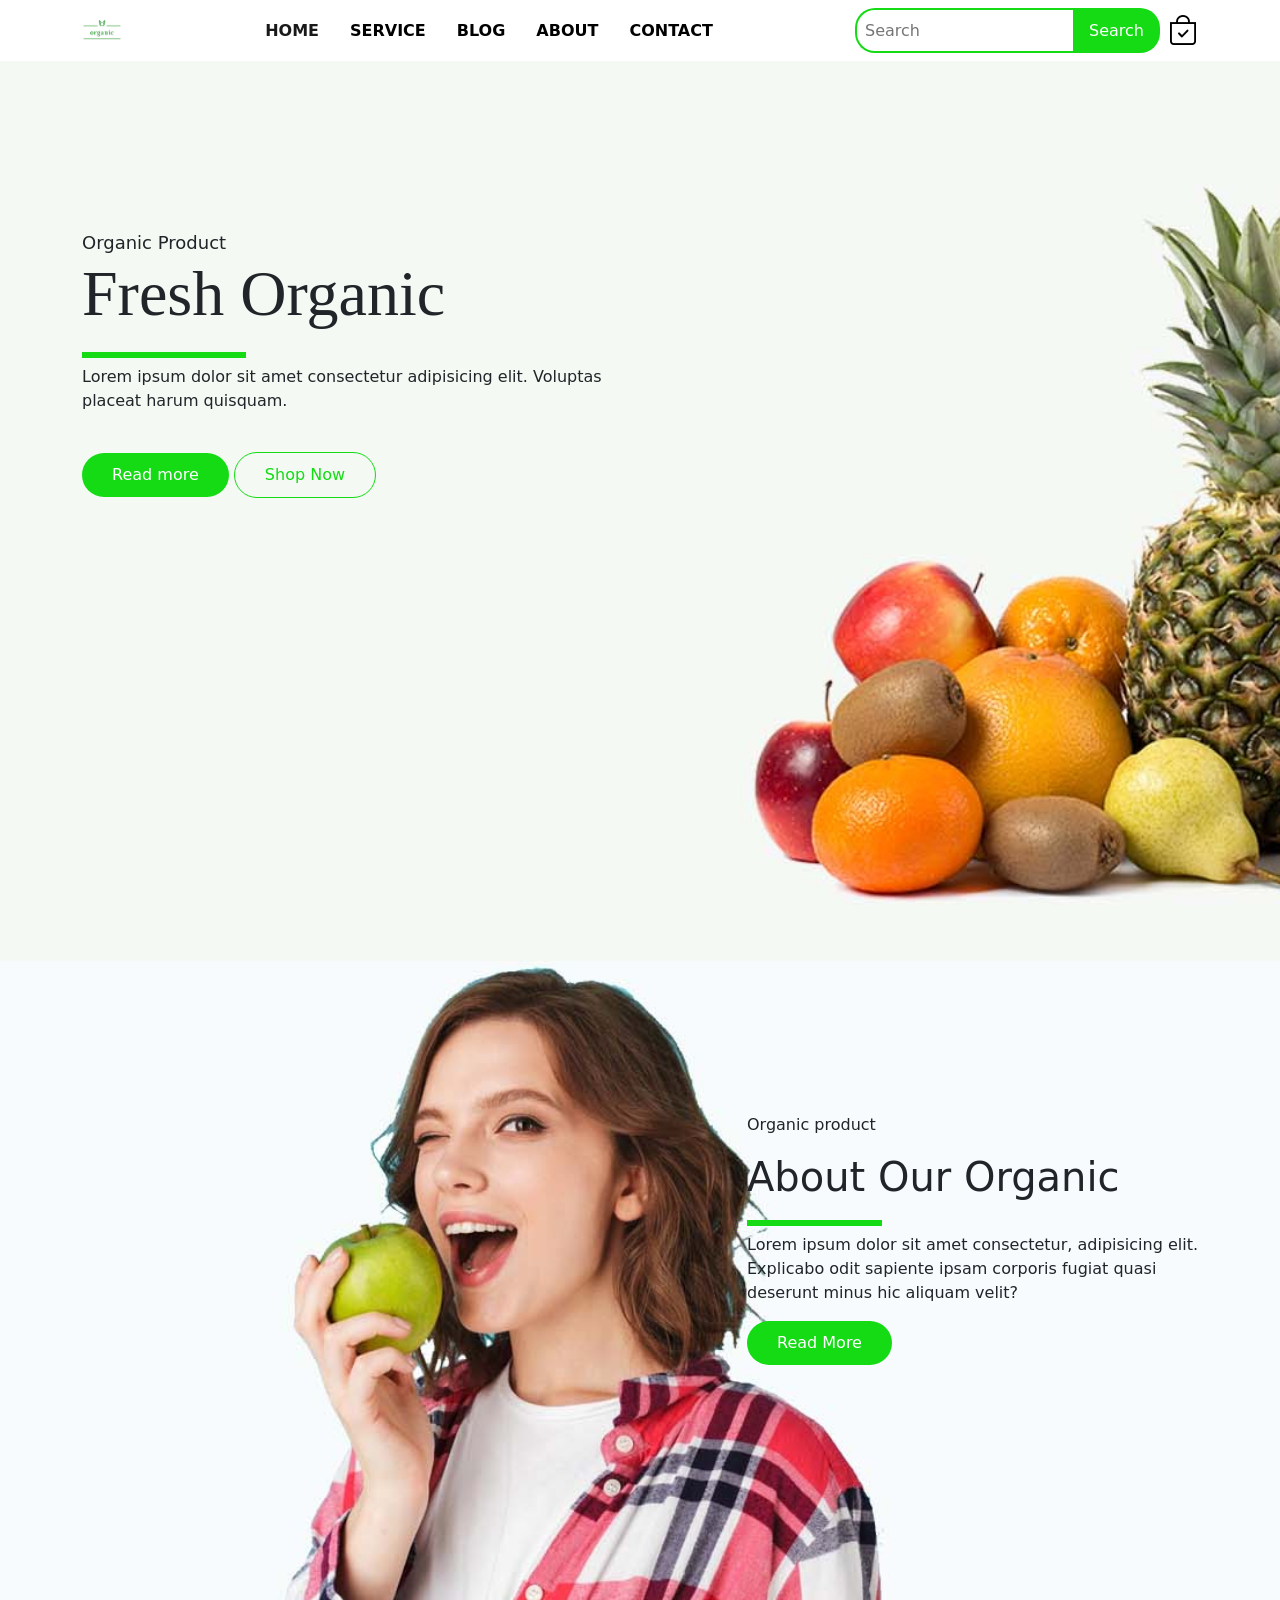
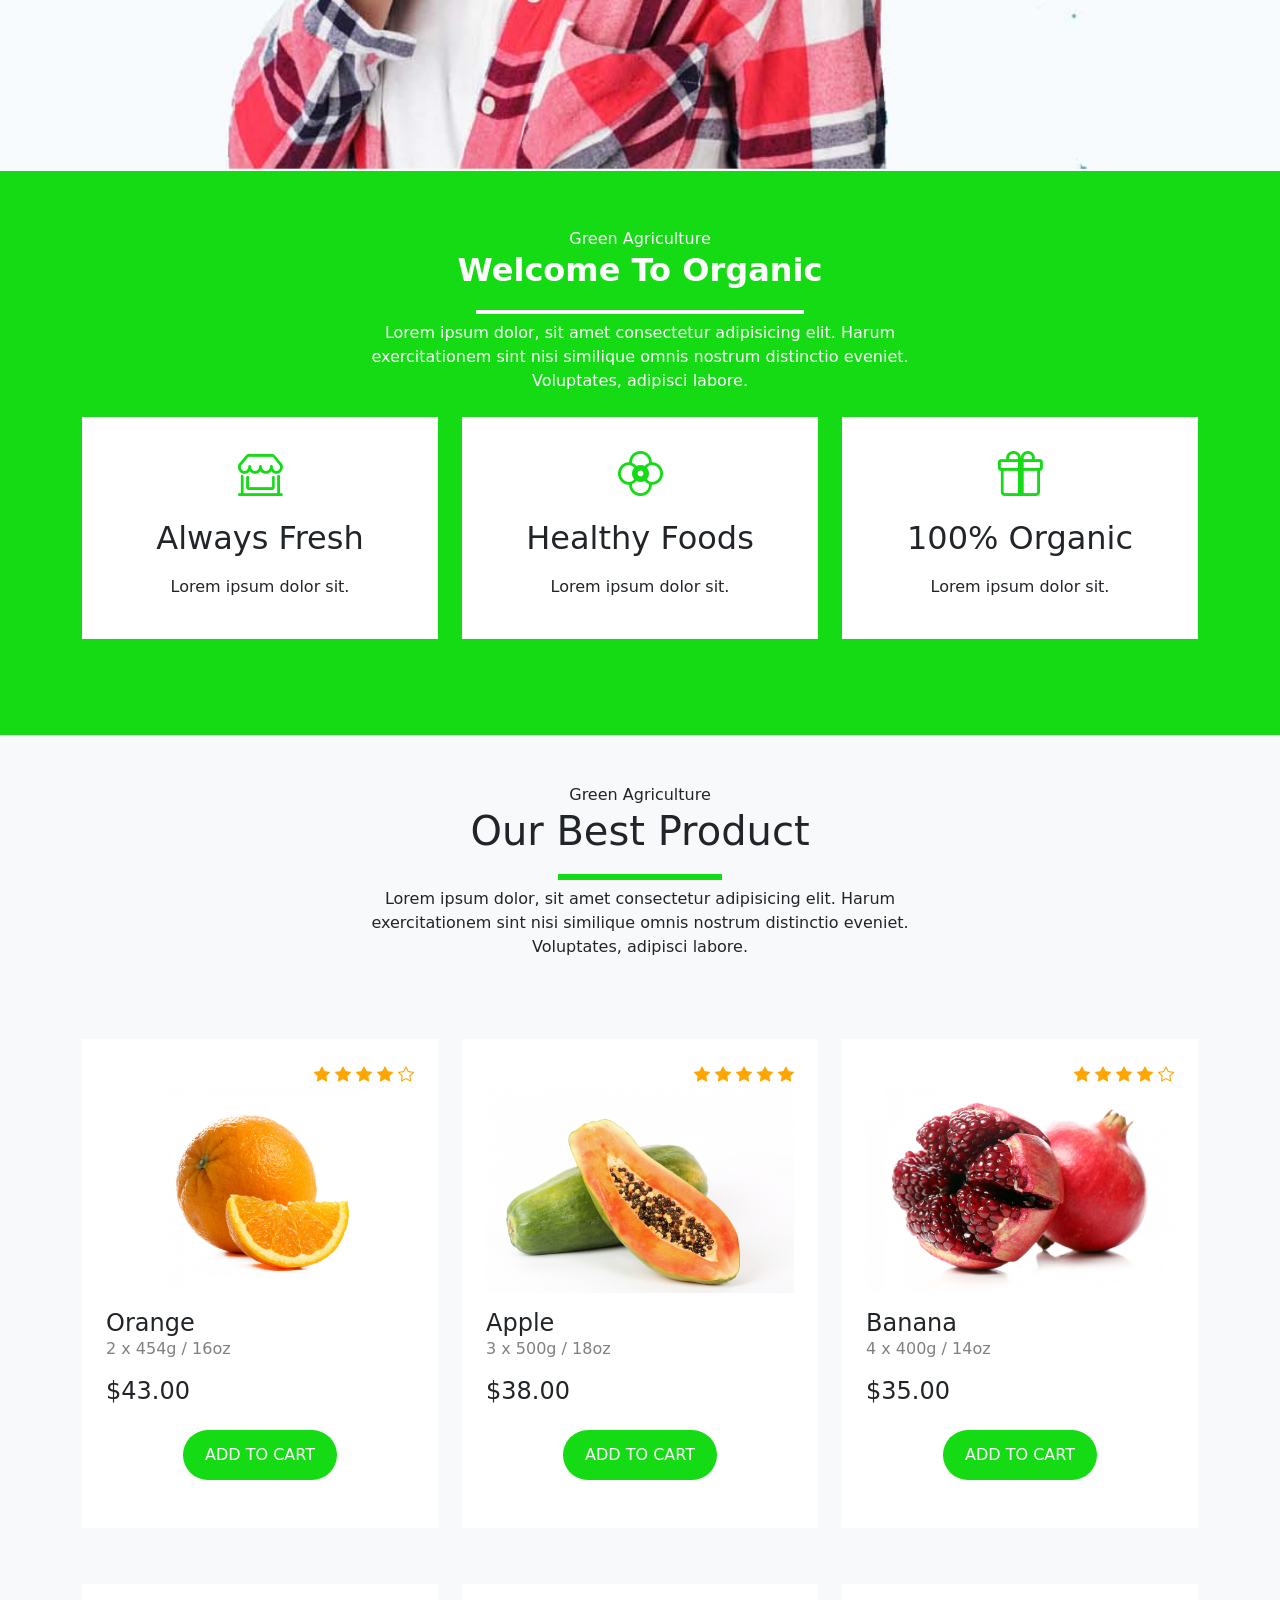
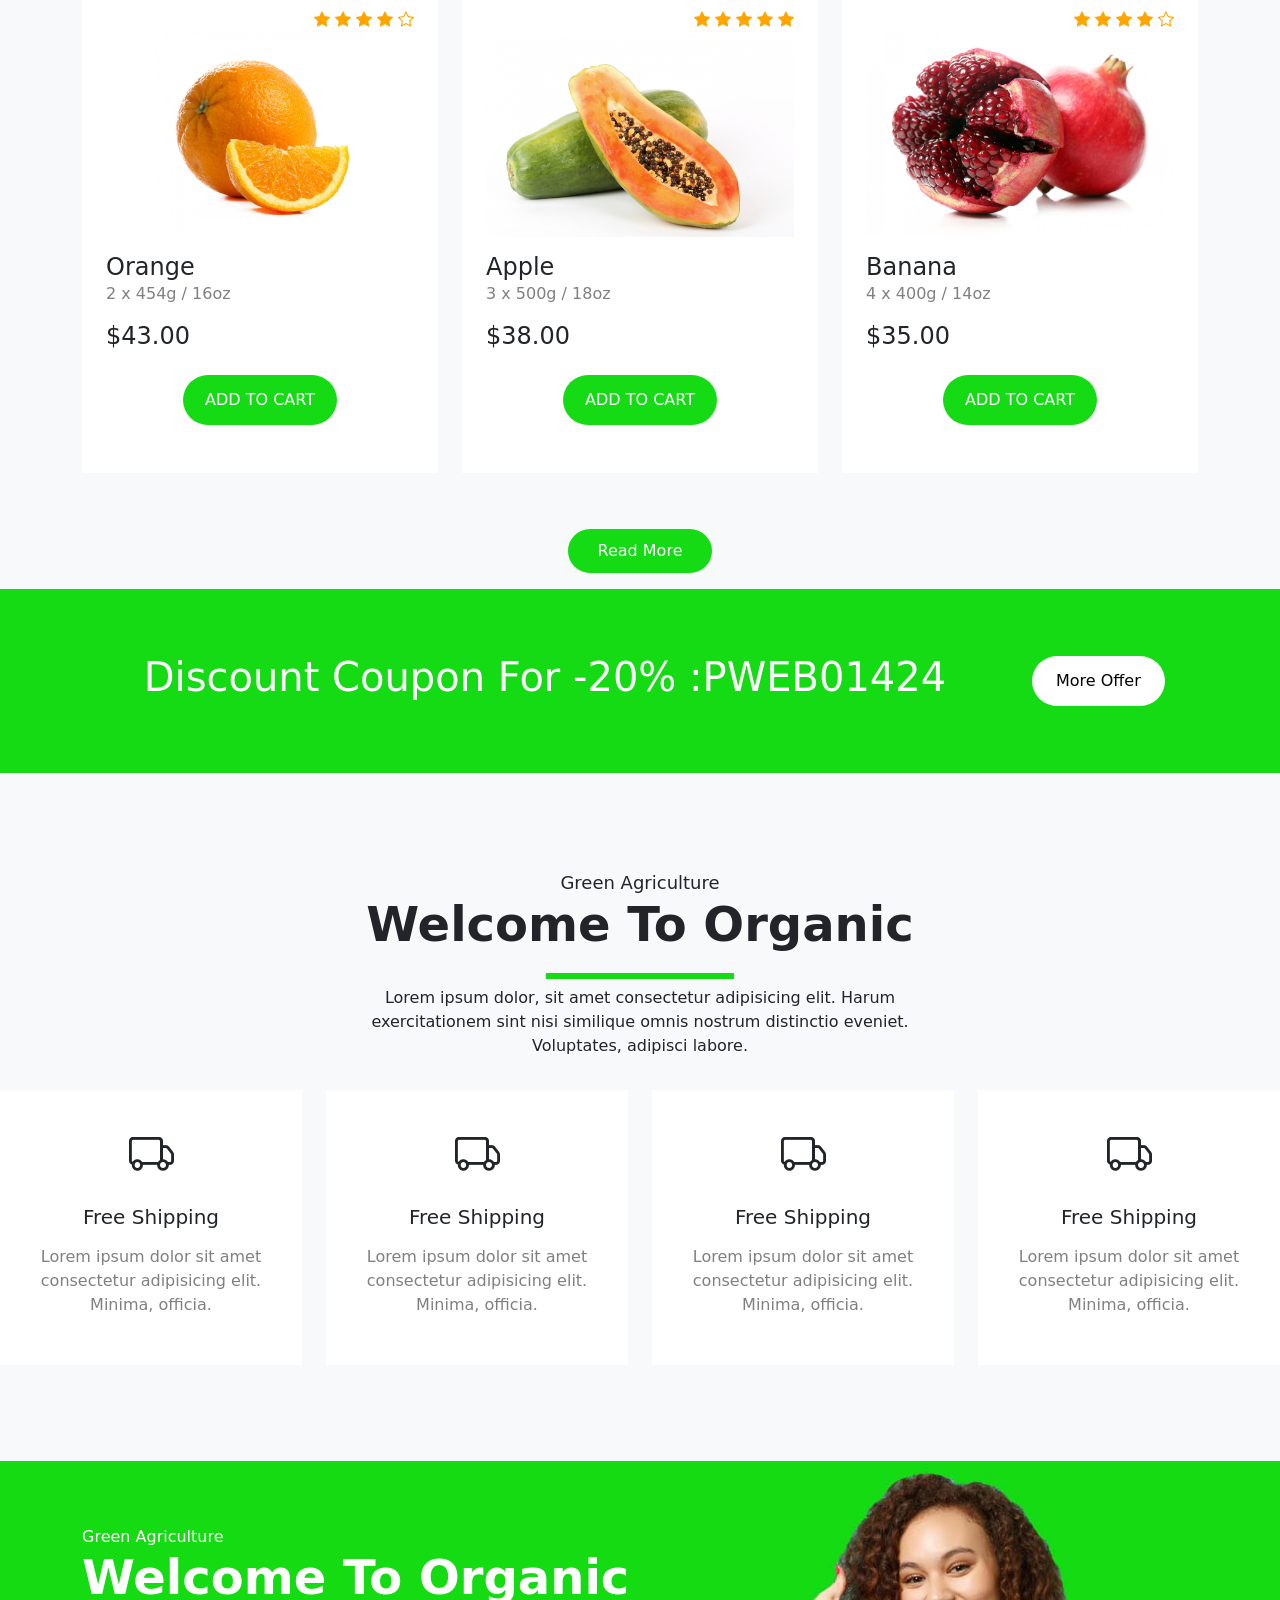
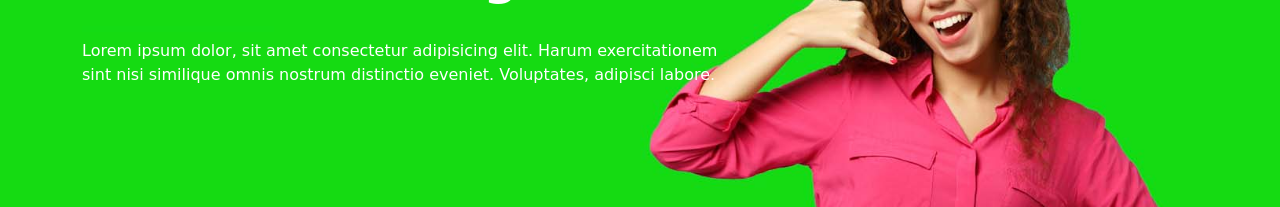
<file: index.html>
<!DOCTYPE html>
<html lang="en">

<head>
	<meta charset="UTF-8">
	<meta name="viewport" content="width=device-width, initial-scale=1.0">
	<link rel="stylesheet" href="css/bootstrap.min.css">
	<link rel="stylesheet" href="https://cdn.jsdelivr.net/npm/bootstrap-icons@1.13.1/font/bootstrap-icons.min.css">
	<link rel="stylesheet" href="./css/style.css">
	<link rel="preconnect" href="https://fonts.googleapis.com">
	<link rel="preconnect" href="https://fonts.gstatic.com" crossorigin>
	<link
		href="https://fonts.googleapis.com/css2?family=Inter:ital,opsz,wght@0,14..32,100..900;1,14..32,100..900&family=Montserrat:ital,wght@0,100..900;1,100..900&family=Poppins:ital,wght@0,100;0,200;0,300;0,400;0,500;0,600;0,700;0,800;0,900;1,100;1,200;1,300;1,400;1,500;1,600;1,700;1,800;1,900&display=swap"
		rel="stylesheet">
	<title>Home</title>
</head>


<body>
	<!-- navbar start -->
	<nav class="navbar navbar-expand-lg">
		<div class="container">
			<a class="navbar-brand" href="#">
				<img src="./foodimags/logoo.png" width="40px" alt="">
			</a>
			<button class="navbar-toggler" type="button" data-bs-toggle="collapse" data-bs-target="#navbarNavDropdown"
				aria-controls="navbarNavDropdown" aria-expanded="false" aria-label="Toggle navigation">
				<span class="navbar-toggler-icon"></span>
			</button>
			<div class="collapse navbar-collapse" id="navbarNavDropdown">
				<ul class="navbar-nav m-auto">
					<li class="nav-item">
						<a class="nav-link active" href="#">Home</a>
					</li>
					<li class="nav-item">
						<a class="nav-link" href="#">Service</a>
					</li>
					<li class="nav-item">
						<a class="nav-link" href="#">Blog</a>
					</li>
					<li class="nav-item">
						<a class="nav-link" href="#">About</a>
					</li>
					<li class="nav-item">
						<a class="nav-link" href="#">Contact</a>
					</li>
				</ul>
			</div>
			<form class="d-flex">
				<input class="px-2 search" type="search" placeholder="Search" name="search" aria-label="Search" />
				<button class="btn1 me-2 px-3" type="submit">Search</button>
				<span><i class="bi bi-bag-check"></i></span>
			</form>
		</div>
	</nav>
	<!-- navbar end -->



	<!-- main section start -->
	<section class="main py-5">
		<div class="container py-4">
			<div class="row py-5">
				<div class="col-lg-6 py-5">
					<p class="m-0">Organic Product</p>
					<h1>Fresh Organic</h1>
					<div class="line"></div>
					<p>Lorem ipsum dolor sit amet consectetur adipisicing elit. Voluptas placeat harum quisquam.</p>
					<button class="mbtn1 mt-4">Read more</button>
					<button class="mbtn2">Shop Now</button>
				</div>
			</div>
		</div>
		</div>
	</section>
	<!-- main section end -->


	<!-- about section start -->
	<section class="about py-5">
		<div class="container py-5">
			<div class="row py-2">
				<div class="col-lg-5 py-5 offset-lg-7 col-md-6 col-sm-12 col-12">
					<p>Organic product</p>
					<h1>About Our Organic</h1>
					<div class="line"></div>
					<p>Lorem ipsum dolor sit amet consectetur, adipisicing elit. Explicabo odit sapiente ipsam corporis
						fugiat quasi deserunt minus hic aliquam velit?</p>

					<button class="mbtn1">Read More</button>
				</div>
			</div>
		</div>
	</section>
	<!-- about section end -->


	<!-- wellcome section start -->
	<section class="welcome text-center pb-5">
		<div class="container py-5">
			<div class="row py-2 text-white">
				<div class="col-lg-6 m-auto">
					<p class="m-0">Green Agriculture</p>
					<h1>Welcome To Organic</h1>
					<div class="line2"></div>
					<p>Lorem ipsum dolor, sit amet consectetur adipisicing elit. Harum exercitationem sint nisi
						similique omnis nostrum distinctio eveniet. Voluptates, adipisci labore.</p>
				</div>
			</div>
			<div class="row">
				<div class="col-lg-4">
					<div class="card py-2">
						<div class="card-body">
							<span><i class="bi bi-shop-window"></i></span>
							<h2>Always Fresh</h2>
							<p>Lorem ipsum dolor sit.</p>
						</div>
					</div>
				</div>

				<div class="col-lg-4">
					<div class="card py-2">
						<div class="card-body">
							<span><i class="bi bi-flower2"></i></span>
							<h2>Healthy Foods</h2>
							<p>Lorem ipsum dolor sit.</p>
						</div>
					</div>
				</div>

				<div class="col-lg-4">
					<div class="card py-2">
						<div class="card-body">
							<span><i class="bi bi-gift"></i></span>
							<h2>100% Organic</h2>
							<p>Lorem ipsum dolor sit.</p>
						</div>
					</div>
				</div>
			</div>
		</div>
	</section>
	<!-- wellcome section end -->



	<!-- product section start -->
	<section class="product bg-light">
		<div class="container">
			<div class="row py-5 text-center">
				<div class="col-lg-6 m-auto">
					<p class="m-0">Green Agriculture</p>
					<h1>Our Best Product</h1>
					<div class="line"></div>
					<p>Lorem ipsum dolor, sit amet consectetur adipisicing elit. Harum exercitationem sint nisi
						similique omnis nostrum distinctio eveniet. Voluptates, adipisci labore.</p>
				</div>
			</div>
			<div class="row py-3">
				<div class="col-lg-4 mb-4">
					<div class="card p-2">
						<div class="card-body">
							<div class="star">
								<span><i class="bi bi-star-fill"></i></span>
								<span><i class="bi bi-star-fill"></i></span>
								<span><i class="bi bi-star-fill"></i></span>
								<span><i class="bi bi-star-fill"></i></span>
								<span><i class="bi bi-star"></i></span>
							</div>
							<img src="./foodimags/orange.jpg" class="img-fluid pb-3" alt="Fresh Orange">
							<h4 class="head1">Orange</h4>
							<p class="per1">2 x 454g / 16oz</p>
							<h4 class="head1">$43.00</h4>
							<button class="btnc my-4">ADD TO CART</button>
						</div>
					</div>
				</div>
				<div class="col-lg-4 mb-4">
					<div class="card p-2">
						<div class="card-body">
							<div class="star">
								<span><i class="bi bi-star-fill"></i></span>
								<span><i class="bi bi-star-fill"></i></span>
								<span><i class="bi bi-star-fill"></i></span>
								<span><i class="bi bi-star-fill"></i></span>
								<span><i class="bi bi-star-fill"></i></span>
							</div>
							<img src="./foodimags/papaya.jpg" class="img-fluid pb-3" alt="Fresh Apple">
							<h4 class="head1">Apple</h4>
							<p class="per1">3 x 500g / 18oz</p>
							<h4 class="head1">$38.00</h4>
							<button class="btnc my-4">ADD TO CART</button>
						</div>
					</div>
				</div>
				<div class="col-lg-4 mb-4">
					<div class="card p-2">
						<div class="card-body">
							<div class="star">
								<span><i class="bi bi-star-fill"></i></span>
								<span><i class="bi bi-star-fill"></i></span>
								<span><i class="bi bi-star-fill"></i></span>
								<span><i class="bi bi-star-fill"></i></span>
								<span><i class="bi bi-star"></i></span>
							</div>
							<img src="./foodimags/Pom.jpg" class="img-fluid pb-3" alt="Fresh Banana">
							<h4 class="head1">Banana</h4>
							<p class="per1">4 x 400g / 14oz</p>
							<h4 class="head1">$35.00</h4>
							<button class="btnc my-4">ADD TO CART</button>
						</div>
					</div>
				</div>
			</div>


			<div class="row py-3">
				<div class="col-lg-4 mb-4">
					<div class="card p-2">
						<div class="card-body">
							<div class="star">
								<span><i class="bi bi-star-fill"></i></span>
								<span><i class="bi bi-star-fill"></i></span>
								<span><i class="bi bi-star-fill"></i></span>
								<span><i class="bi bi-star-fill"></i></span>
								<span><i class="bi bi-star"></i></span>
							</div>
							<img src="./foodimags/orange.jpg" class="img-fluid pb-3" alt="Fresh Orange">
							<h4 class="head1">Orange</h4>
							<p class="per1">2 x 454g / 16oz</p>
							<h4 class="head1">$43.00</h4>
							<button class="btnc my-4">ADD TO CART</button>
						</div>
					</div>
				</div>
				<div class="col-lg-4 mb-4">
					<div class="card p-2">
						<div class="card-body">
							<div class="star">
								<span><i class="bi bi-star-fill"></i></span>
								<span><i class="bi bi-star-fill"></i></span>
								<span><i class="bi bi-star-fill"></i></span>
								<span><i class="bi bi-star-fill"></i></span>
								<span><i class="bi bi-star-fill"></i></span>
							</div>
							<img src="./foodimags/papaya.jpg" class="img-fluid pb-3" alt="Fresh Apple">
							<h4 class="head1">Apple</h4>
							<p class="per1">3 x 500g / 18oz</p>
							<h4 class="head1">$38.00</h4>
							<button class="btnc my-4">ADD TO CART</button>
						</div>
					</div>
				</div>
				<div class="col-lg-4 mb-4">
					<div class="card p-2">
						<div class="card-body">
							<div class="star">
								<span><i class="bi bi-star-fill"></i></span>
								<span><i class="bi bi-star-fill"></i></span>
								<span><i class="bi bi-star-fill"></i></span>
								<span><i class="bi bi-star-fill"></i></span>
								<span><i class="bi bi-star"></i></span>
							</div>
							<img src="./foodimags/Pom.jpg" class="img-fluid pb-3" alt="Fresh Banana">
							<h4 class="head1">Banana</h4>
							<p class="per1">4 x 400g / 14oz</p>
							<h4 class="head1">$35.00</h4>
							<button class="btnc my-4">ADD TO CART</button>
						</div>
					</div>
				</div>
			</div>
			<div class="row text-center py-3">
				<div class="col-lg-6 m-auto">
					<button class="mbtn1">Read More</button>
				</div>
			</div>
		</div>
	</section>
	<!-- product section end-->


	<!-- discount section start -->
	<section class="discount py-3">
		<div class="container py-5">
			<div class="row">
				<div class="col-lg-10 m-auto text-center">
					<h1>Discount Coupon For -20% :PWEB01424</h1>
				</div>
				<div class="col-lg-2 m-auto">
					<button class="dbtn">More Offer</button>
				</div>
			</div>
		</div>
	</section>
	<!-- discount section end -->


	<!-- store section start -->
	<section class="store py-5 bg-light text-center">
		<div class="cotainer py-5">
			<div class="row">
				<div class="col-lg-6 m-auto">
					<p class="m-0">Green Agriculture</p>
					<h1>Welcome To Organic</h1>
					<div class="line"></div>
					<p>Lorem ipsum dolor, sit amet consectetur adipisicing elit. Harum exercitationem sint nisi
						similique omnis nostrum distinctio eveniet. Voluptates, adipisci labore.</p>
				</div>
			</div>
			<div class="row">
				<div class="col-lg-3 mt-3">
					<div class="card py-3">
						<div class="card-body">
							<span><i class="bi bi-truck"></i></span>
							<h5 class="head1 py-3">Free Shipping</h5>
							<p class="per1">Lorem ipsum dolor sit amet consectetur adipisicing elit. Minima, officia.
							</p>

						</div>
					</div>
				</div>

				<div class="col-lg-3 mt-3">
					<div class="card py-3">
						<div class="card-body">
							<span><i class="bi bi-truck"></i></span>
							<h5 class="head1 py-3">Free Shipping</h5>
							<p class="per1">Lorem ipsum dolor sit amet consectetur adipisicing elit. Minima, officia.
							</p>

						</div>
					</div>
				</div>

				<div class="col-lg-3 mt-3">
					<div class="card py-3">
						<div class="card-body">
							<span><i class="bi bi-truck"></i></span>
							<h5 class="head1 py-3">Free Shipping</h5>
							<p class="per1">Lorem ipsum dolor sit amet consectetur adipisicing elit. Minima, officia.
							</p>

						</div>
					</div>
				</div>

				<div class="col-lg-3 mt-3">
					<div class="card py-3">
						<div class="card-body">
							<span><i class="bi bi-truck"></i></span>
							<h5 class="head1 py-3">Free Shipping</h5>
							<p class="per1">Lorem ipsum dolor sit amet consectetur adipisicing elit. Minima, officia.
							</p>

						</div>
					</div>
				</div>
			</div>
		</div>
	</section>
	<!-- store section End -->

	<!-- contact section start -->
	<section class="contact py-5">
		<div class="container py-3">
			<div class="row">
				<div class="col-lg-7">
					<p class="m-0">Green Agriculture</p>
					<h1>Welcome To Organic</h1>
					<div class="line"></div>
					<p>Lorem ipsum dolor, sit amet consectetur adipisicing elit. Harum exercitationem sint nisi
						similique omnis nostrum distinctio eveniet. Voluptates, adipisci labore.</p>
				</div>
			</div>
			<div class="row py-3">
				<div class="col-lg-6">
					<div class="row pt-2">
						<div class="col-lg-3">
							<div class="circle">
								<span></span>
							</div>
						</div>
					</div>
				</div>
			</div>
		</div>
	</section>
	<!-- contact section end -->





	<script src="js/bootstrap.bundle.min.js"></script>
</body>

</html>
</file>
<file: css/style.css>
* {
	margin: 0;
	padding: 0;
	box-sizing: border-box;
}

/* nevbar section */


.nav-item a {
	text-decoration: none;
	color: black;
	font-weight: 600;
	text-transform: uppercase;
	margin-right: 15px;
	transition: all 0.4s;
}

.nav-item a:hover {
	color: rgb(20, 219, 20) !important;
}

.search {
	height: 45Px;
	outline: none;
	border: 2px solid rgb(20, 219, 20);
	background-color: transparent;
	border-radius: 20px 0px 0px 20px;
	border-right: none;
}

.btn1 {
	height: 45px;
	outline: none;
	border: none;
	background-color: rgb(20, 219, 20);
	color: white;
	border-radius: 0px 20px 20px 0px;
	transition: all 0.4s
}

.btn1:hover {
	background-color: rgb(5, 250, 5);
}

.bi-bag-check {
	font-size: 30px;
	color: black;
	cursor: pointer;
	padding-top: 5px;
	transition: all 0.4s;
}

.bi-bag-check:hover {
	color: rgb(20, 219, 20);
}

/* nevbar section */

/* main section */
.p {
	font-family: "Montserrat", sans-serif;
}

.main {
	background: url(../foodimags/m1.jpg)no-repeat;
	background-size: cover;
	height: 100vh;
	width: 100%;
}

.main h1 {
	font-size: 4rem;
	font-family: 'Righteous', cursive;

}

.main p:nth-child(1) {
	font-size: 18px;
	font-weight: 500;
}

.main p:nth-child(2) {
	font-size: 18px;
	color: grey;
}

.mbtn1 {
	padding: 10px 30px;
	outline: none;
	border: none;
	color: white;
	background: rgb(20, 219, 20);
	border-radius: 50px;
	transition: all 0.4s;
}

.mbtn1:hover {
	background-color: rgb(13, 172, 13);
}

.mbtn2 {
	padding: 10px 30px;
	outline: none;
	background-color: transparent;
	color: rgb(20, 219, 20);
	border: 1px solid rgb(20, 219, 20);
	border-radius: 50px;
	transition: all 0.4s;
	cursor: pointer;

}

.mbtn2:hover {
	background-color: rgb(20, 219, 20);
	color: white;
	border: none;
}

/* main section */

/* about section */
.line {
	height: 6px;
	width: 30%;
	background: rgb(20, 219, 20);
	display: inline-block;
}

.about {
	background: url(../foodimags/abut.jpg)no-repeat;
	background-size: cover;
	height: 90vh;
	width: 100%;
}

/* about section */

/* welcome section */
.welcome {
	background: rgb(20, 219, 20);
}

.line2 {
	padding: 2px 30%;
	background-color: white;
	display: inline-block;
}

.welcome h1 {
	font-size: 2rem;
	font-weight: bold;
}

.welcome .card {
	border: none;
	border-radius: 0;
	sursor: pointer
}

.welcome i {
	font-size: 45px;
	color: rgb(20, 219, 20);
}

.welcome h2 {
	font-weight: lighter;
	padding: 10px 0px;
}

/* welcome section */

/* product section */
.star {
	text-align: end;
	color: orange;
}

.product .card {
	border: none;
	border-radius: 0;
	cursor: pointer;
}

.product .card-body {
	border: 1px dashed rgb(rgb(175, 172, 172))
}

.head1 {
	font-weight: 400;
	margin: 0;
}

.per1 {
	color: gray;
}

.btnc {
	height: 50px;
	width: 50%;
	outline: none;
	border: none;
	color: white;
	background: rgb(20, 219, 20);
	border-radius: 50px;
	margin: 0 auto;
	display: block;
	transition: all 0.4s;
}

.btnc:hover {
	outline: none;
	border: 1px solid rgb(20, 219, 20);
	color: rgb(20, 219, 20);
	background: transparent;
	border-radius: 50px;
}

/* product section */


/* discount section */
.discount {
	background-color: rgb(20, 219, 20);
	color: white;
}

.dbtn {
	height: 50px;
	width: 80%;
	outline: none;
	border: none;
	color: black;
	background-color: white;
	border-radius: 50px;
	margin: o auto;
	display: black;
	font-weight: lighter;
	transition: all 0.4s;
}

.dbtn:hover {
	background-color: rgb(216, 211, 202);
}

/* discount section */

/* store section start */
.store h1 {
	font-size: 3rem;
	font-weight: bold;
}

.store p:nth-child(1) {
	font-size: 18px;
	font-weight: 500;
}

.store p:nth-child(2) {
	font-size: 18px;
	color: grey;
}

.store i {
	font-size: 45px;
}

.store .card {
	border-radius: 0;
	border: none;
	transition: all 0.3s;
	cursor: pointer;
}

.store .card:hover {
	background-color: rgb(20, 219, 20);
	color: white;
}

/* store section end */


/* contact section start */
.contact {
	background: url(../foodimags/cont.jpg)no-repeat;
	background-size: cover;
	width: 100%;
}

.contact h1 {
	font-size: 3rem;
	font-weight: bold;
	color: white;
}

.contact p {
	color: white;
}

/* contact section end */
</file>
